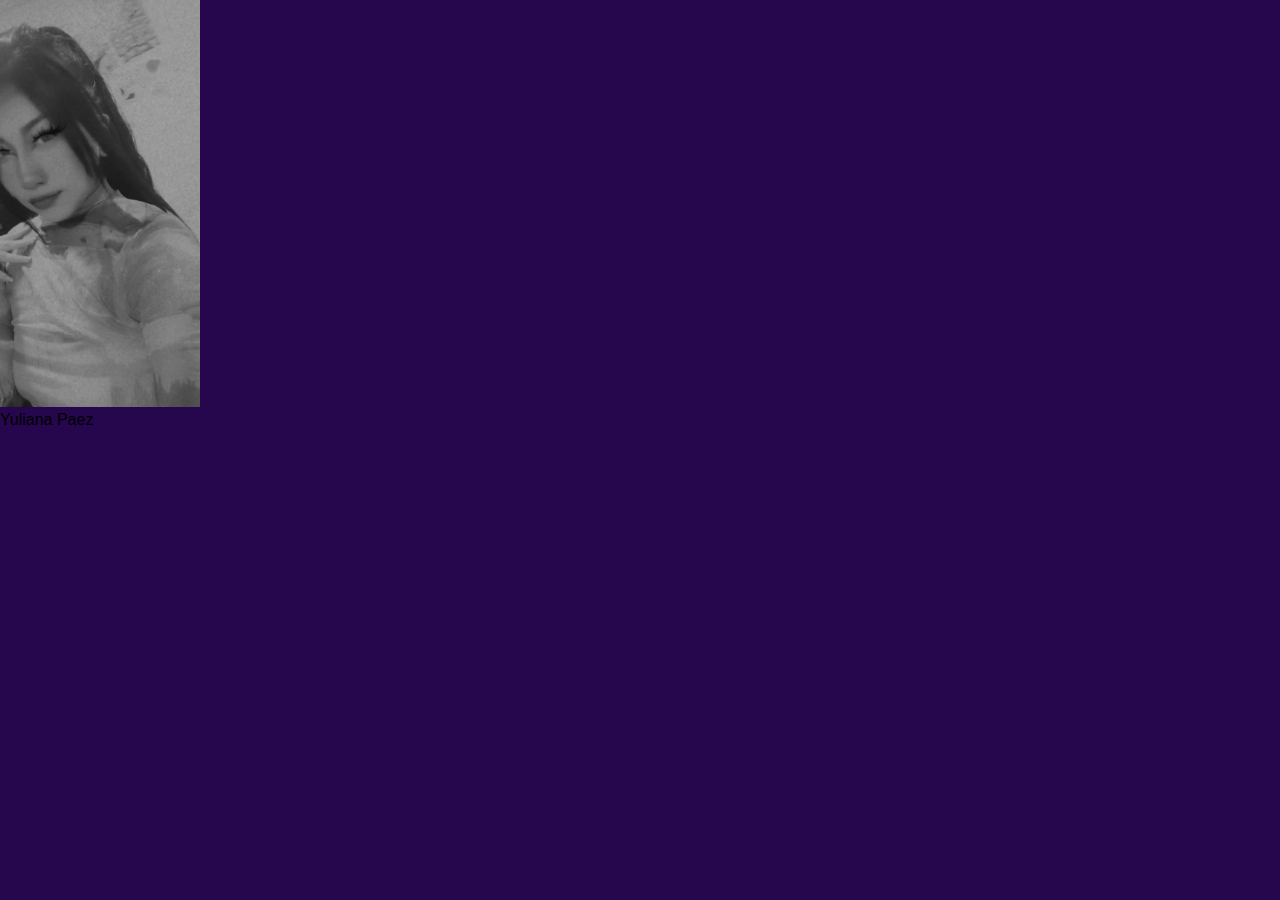
<file: index.html>
<!DOCTYPE html>
<html lang="es">
  <head>
    <meta charset="UTF-8" />
    <meta http-equiv="X-UA-Compatible" content="IE=edge" />
    <meta name="viewport" content="width=device-width, initial-scale=1.0" />
    <title>Yuliana Paez</title>
    <link rel="stylesheet" href="./docs/css/main.css" />
  </head>
  <body>
    <figure>
      <img src="./docs/img/me.png.jpg" width="200px" alt="" />
      <figcaption>Yuliana Paez</figcaption>
    </figure>
    <script src="./docs/js/main.js"></script>
  </body>
</html>
</file>
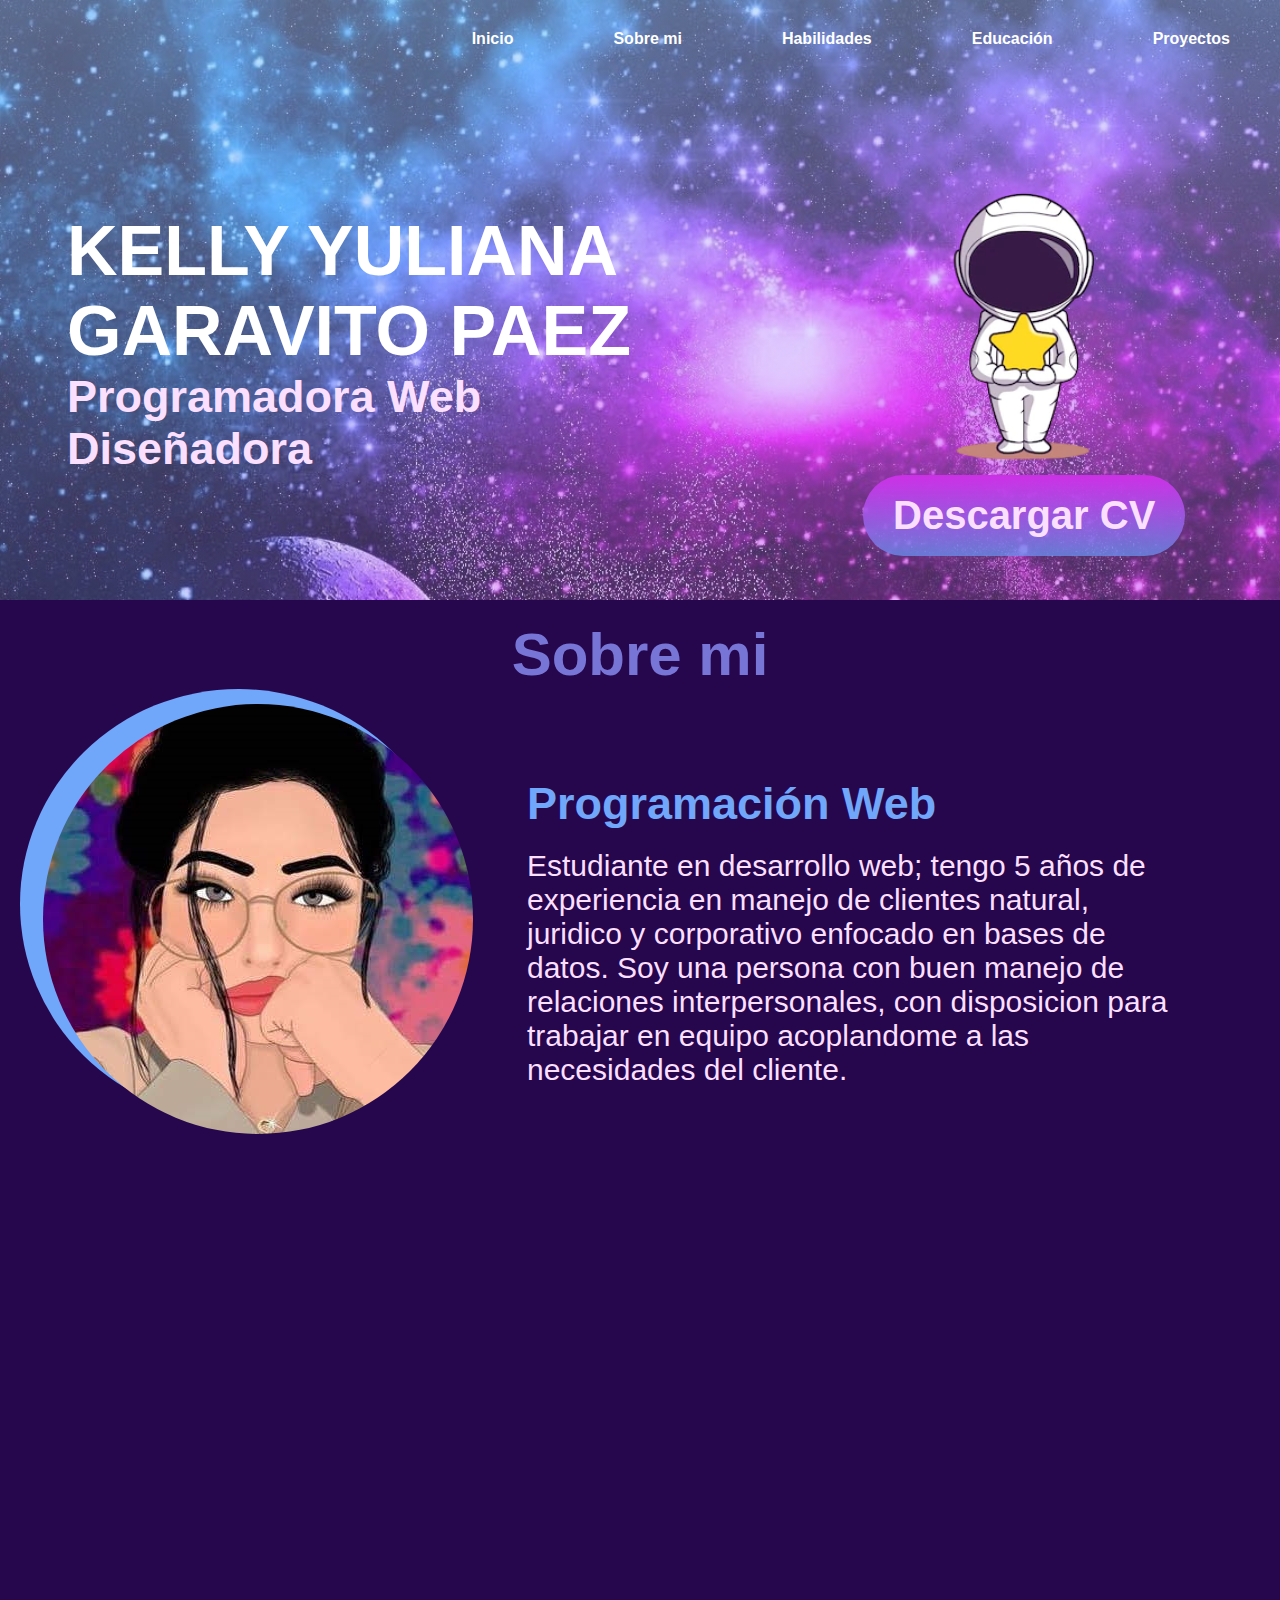
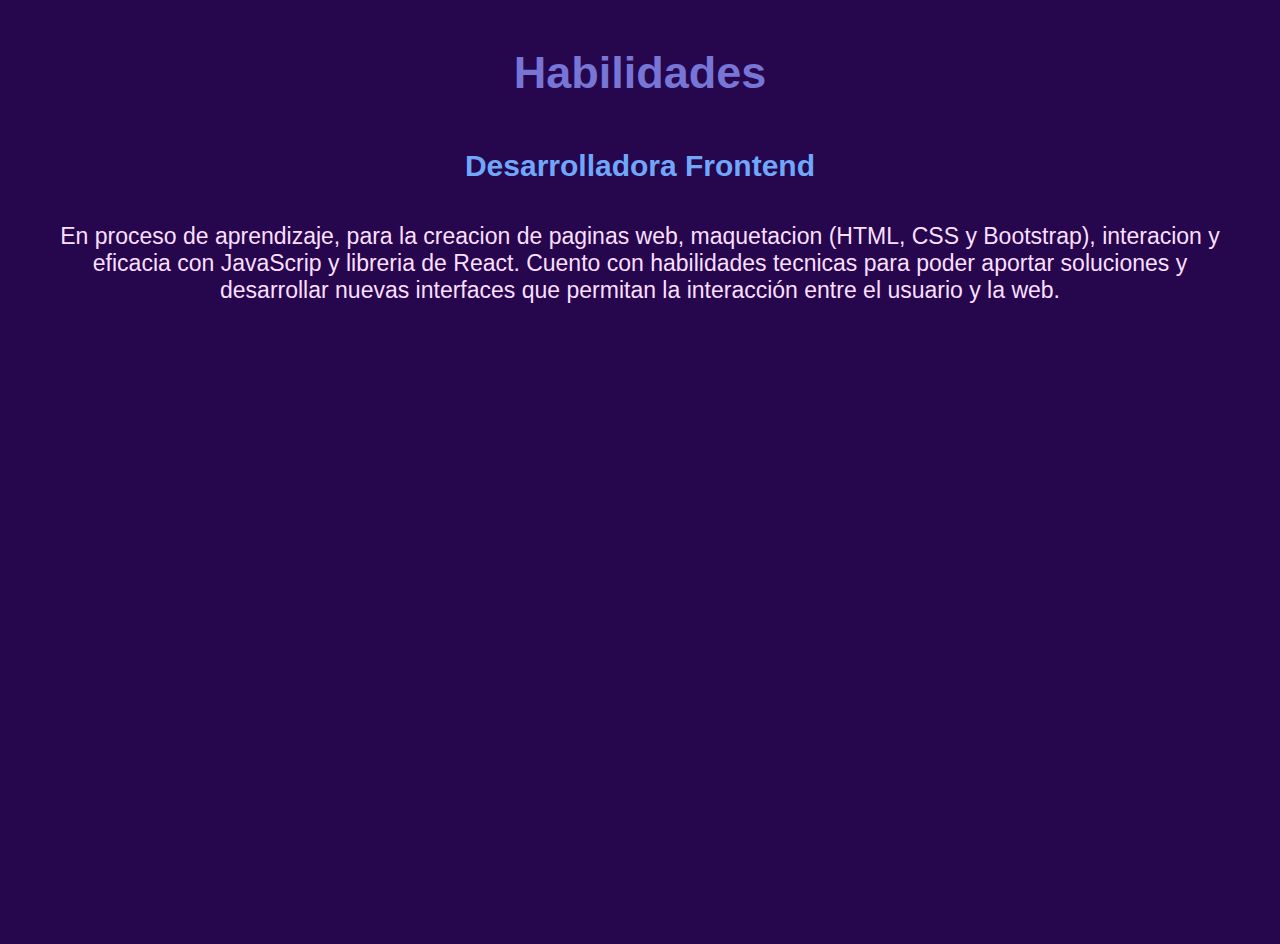
<file: docs/index.html>
<!DOCTYPE html>
<html lang="es">
  <head>
    <meta charset="UTF-8" />
    <meta http-equiv="X-UA-Compatible" content="IE=edge" />
    <meta name="viewport" content="width=device-width, initial-scale=1.0" />
    <title>Yuliana Paez</title>
    <link rel="stylesheet" href="./css/main.css" />
    <link rel="stylesheet" href="./css/responsive.css"/>
    <link rel="shortcut icon" href="./img/icon.png" />
  </head>
  <body>
    <!-- NAVEGACION -->
    <header>
      <nav>
        <ul>
          <li><a href="">Inicio</a></li>
          <li><a href="">Sobre mi</a></li>
          <li><a href="">Habilidades</a></li>
          <li><a href="">Educación</a></li>
          <li><a href="https://yulianapaez.github.io/bit06exercises/">Proyectos</a></li>
        </ul>
      </nav>
      <!-- NOMBRE PRINCIPAL -->
      <section class="grid">
        <div class="name">
          <h1>KELLY YULIANA GARAVITO PAEZ</h1>
          <h2>
            Programadora Web <br />
            Diseñadora
          </h2>
        </div>
        <div class="descarga">
          <img src="./img/astronauta_1.png" alt="" />
          <button>Descargar CV</button>
        </div>
      </section>
    </header>
    <!-- FINAL PRINCIPAL -->
    <!-- SEGUNDA SECCIÓN -->
    <main>
      <section class="sobre-mi">
        <h1>Sobre mi</h1>
        <div class="grid-sobre">
          <div class="circulo">
            <img src="./img/foto_presentation.png" alt="" />
          </div>
          <div class="web">
            <h2>Programación Web</h2>
            <p>
              Estudiante en desarrollo web; tengo 5 años de experiencia en
              manejo de clientes natural, juridico y corporativo enfocado en
              bases de datos. Soy una persona con buen manejo de relaciones
              interpersonales, con disposicion para trabajar en equipo
              acoplandome a las necesidades del cliente.
            </p>
          </div>
        </div>
      </section>
      <!-- FINAL DE LA SEGUNDA SECCIÓN -->
      <!-- SECCIÓN FOTO GALAXIA -->
      <section class="paralax"></section>
      <!-- FINAL -->
      <!-- SECCION HABILIDADES -->
      <section class="habilidades">
        <h1>Habilidades</h1>
        <h3>Desarrolladora Frontend</h3>
        <p>
          En proceso de aprendizaje, para la creacion de paginas web,
          maquetacion (HTML, CSS y Bootstrap), interacion y eficacia con
          JavaScrip y libreria de React. Cuento con habilidades tecnicas para
          poder aportar soluciones y desarrollar nuevas interfaces que permitan
          la interacción entre el usuario y la web.
        </p>
      </section>
      <!-- <section class="herramientas">
        <div class="html-react">
          <img src="./img/html.png" alt="html">
          <h1>HTML</h1>
        </div>
        
        <div class="css-javascript">
          <img src="./img/css.png" alt="css">
          <h1>CSS</h1>
        </div>
        
        <div class="html-react">
          <img src="./img/react.png" alt="react">
          <h1>REACT.JS</h1>
        </div>
        
        <div class="css-javascript">
          <img src="./img/javascript.png" alt="javascript">
          <h1>JAVASCRIPT</h1>
        </div>
      </section>
      <section class="ofimaticas">
        <div class="excel">
          <img src="./img/excel.png" alt="excel">
          <h1>EXCEL</h1>
        </div>
        
        <div class="word">
          <img src="./img/word.png" alt="word">
          <h1>WORD</h1>
        </div>
      </section> -->
    </main>
    <!-- <footer>
      <h1>Contacto</h1>
      <div class="inputs">
        <input type="text" placeholder="Nombre">
        <input type="text" placeholder="Correo">
        <input type="text" placeholder="Asunto">
      </div>
      <div>
        <textarea cols="30" rows="10" placeholder="Mensaje"></textarea>
        <button>Enviar</button>
      </div>
      
      
      <div>
        <h3>Telefono</h3>
        <h3>3224544298 - 3196675777</h3>
        <h3>Correo</h3>
        <h3>yula98paez@gmail.com</h3>
      </div>
      <div>
        <img src="./img/github.png" alt="">
        <img src="./img/linkedin.png" alt="">
        <img src="./img/instagram.png" alt="">
      </div>
    </footer> -->
    <script src="./js/main.js"></script>
    <header>

    </header>
  </body>
</html>
</file>
<file: docs/css/main.css>
* {
  box-sizing: border-box;
  margin: 0;
  padding: 0;
}
/* NAVEGACION */
body {
  font-family: "League Spartan", sans-serif;
  background: #26074e;
}
header {
  width: 100%;
  height: 600px;
  background: linear-gradient(180deg, rgba(177, 195, 255, 0.5) 0%,rgba(165, 59, 249, 0.195) 100%),url(../img/fondo_pantalla.jpg);
  background-attachment: fixed;
  background-size: cover;
  position: relative;
}
/* NAVEGACIÓN */
nav {
  float: right;
}
nav ul {
  display: flex;
  justify-content: space-between;
}
nav ul li {
  padding: 30px 50px;
  list-style: none;
}
nav li a:hover {
  color: rgb(225, 142, 228);
}
nav li a {
  text-decoration: none;
  color: white;
  font-weight: 600;
}
/* FINAL DE NAV */
/* NOMBRE PRINCIPAL */
.grid {
  display: flex;
  width: 100%;
  height: 530px;
  padding: 67px;
  align-items: center;
  justify-content: space-around;
}
.grid .name h1 {
  font-size: 70px;
  font-weight: 700;
  color: #fff;
}
.grid .name h2 {
  font-size: 45px;
  font-weight: 700;
  color: #fbdfff;
}
.grid .descarga {
  width: 400px;
}
.grid .descarga img {
  width: 380px;
}
.grid .descarga button {
  background: linear-gradient(
    180deg,
    #cc30e6 0%,
    rgba(105, 141, 235, 0.79) 100%
  );
  border-radius: 70px;
  padding: 18px 30px;
  color: #fbdfff;
  font-size: 40px;
  border: none;
  font-weight: 700;
  margin-left: 30px;
  margin-top: -40px;
}
.grid .descarga button:hover {
  cursor: pointer;
  opacity: 0.9;
}
/* FINAL PRINCIPAL */
/* SEGUNDA SECCIÓN */
.sobre-mi {
  text-align: center;
  font-size: 30px;
  color: #7775d5;
  padding: 20px;
}
.circulo {
  box-sizing: border-box;
  height: 430px;
  width: 437px;
  background: #70a7fa;
  border-radius: 100%;
}
.circulo img {
  border-radius: 100%;
  margin: 15px 23px;
}
.circulo img:hover {
  opacity: 0.9;
  cursor: pointer;
}
.grid-sobre {
  display: flex;
  justify-content: space-around;
}
.grid-sobre .web {
  margin: 70px 70px;
  text-align: left;
}
.web h2 {
  color: #70a7fa;
  line-height: 90px;
}
.web p {
  color: #fbdfff;
}
/* FINAL SECCIÓN DOS */
/* SECCION DE FOTO CARRO GALAXIA */
.paralax {
  width: 100%;
  height: 420px;
  background: linear-gradient(
      180deg,
      rgba(69, 176, 254, 0.49) 0%,
      rgba(111, 0, 253, 0) 100%
    ),
    url(../img/galaxia_carro.png);
  background-attachment: fixed;
  background-size: cover;
  position: relative;
}
/* FINAL DE FOTO CARRO GALAXIA */
/* SECCION HABILIDADES */
.habilidades {
  text-align: center;
}
.habilidades h1 {
  color: #7775d5;
  font-size: 45px;
  padding: 50px;
}
.habilidades h3 {
  color: #70a7fa;
  font-size: 30px;
}
.habilidades p {
  color: #fbdfff;
  padding: 40px;
  font-size: 23px;
}
/* FINAL SECCION HABILIDADES */
/* SECCION IMAGENES */
/* .herramientas{
    display: flex;
    justify-content: space-around;
    text-align: center;
    padding: 90px;
}
.excel img{
    width: 260px;
}
.ofimaticas{
    display: flex;
    justify-content:space-evenly;
    text-align: center;
    padding: 20px 500px;
}
.word img{
    width: 245px;
}
.html-react img{
    box-shadow: 20px 7px 40px 8px #00D1FF;
    border-radius: 260px;
    width: 270px;
}
.css-javascript{
} */

/* FOOTER */
footer {
  background: url(../img/luna-footer.png);
  background-repeat: no-repeat;
  background-attachment: fixed;
  background-size: cover;
  height: 500px;
}
footer h1 {
  text-align: center;
  padding: 40px;
  color: white;
  font-size: 45px;
}
footer input {
  padding: 20px 20px 20px 20px;
  border-radius: 15px;
  border: 1px solid #000000;
  font-size: 20px;
}
footer textarea {
  border-radius: 15px;
}
footer .inputs {
  display: flex;
  justify-content: space-around;
  flex-direction: column;
  width: 30%;
  margin: 20px 150px;
}
</file>
<file: docs/css/responsive.css>
@media only screen and (max-width: 760px) {
    /* NAVEGACIÓN */
   
    nav{
        border: solid 1px black;
        font-size: small
        
    };
    nav ul li {
        padding: 5px 5px;
        list-style: none;
    }
    nav li a:hover {
        color: rgb(225, 142, 228);
    }
    nav li a {
        text-decoration: none;
        color: white;
        font-weight: 10;
    }
  /* FINAL DE NAV */
    
    
    
    
    
    
    
    /* header {
        width: 100%;
        height: 600px;
        background: linear-gradient(180deg, rgba(177, 195, 255, 0.5) 0%,rgba(165, 59, 249, 0.195) 100%),url(../img/fondo_pantalla.jpg);
        background-attachment: fixed;
        background-size: cover;
        position: relative;
      } */
    
}
</file>
